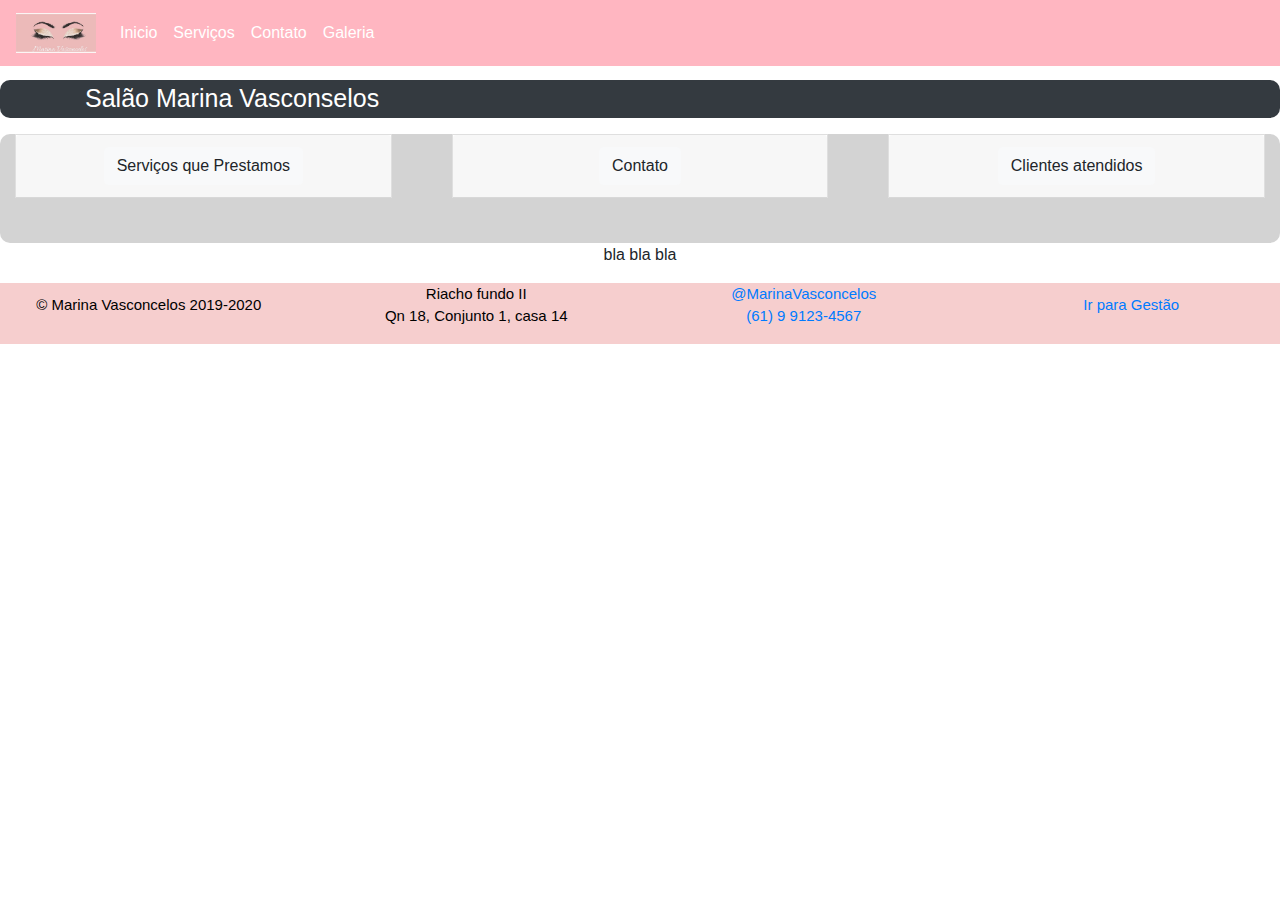
<file: src/main/webapp/Site/index.html>
<!DOCTYPE html>
<!--
To change this license header, choose License Headers in Project Properties.
To change this template file, choose Tools | Templates
and open the template in the editor.
-->
<html>
    <head>
        <title>Marina Vasconselos</title>
        <meta charset="UTF-8">
        <meta name="viewport" content="width=device-width, initial-scale=1.0">
        <link rel="icon" href="../jsp/css/salaomarina3.jpg" >
        <link href="../jsp/css/bootstrap.min.css" rel="stylesheet">         
        <link href="../jsp/css/jumbotron.css" rel="stylesheet" >
    </head>
    <body>
        <nav class="navbar navbar-expand-lg navbar-dark fixed-top" style="background-color: #FFB6C1">
            <a class="navbar-brand" href="#"><img src="../jsp/css/salaomarina3.jpg" width=80px" height="40px" alt="Será que existe um easteregg neste sistema?  use seu conhecimento para descobrir!"/></a>
            <button class="navbar-toggler" type="button" data-toggle="collapse" data-target="#navbarTogglerDemo01" aria-controls="navbarTogglerDemo01" aria-expanded="false" aria-label="Alterna navegação">
                <span class="navbar-toggler-icon"></span>
            </button>
            <div class="collapse navbar-collapse" id="navbarTogglerDemo01">

                <ul class="navbar-nav mr-auto">
                    <li class="nav-item active">
                        <a class="nav-link" href="index.html">Inicio <span class="sr-only">(current)</span></a>
                    </li>
                    <li class="nav-item active">
                        <a class="nav-link" href="Paginas/Servicos.html">Serviços</a>
                    </li>
                    <li class="nav-item active">
                        <a class="nav-link" href="/SalaoMarina/Site-Paginas-Contato">Contato</a>
                    </li>

                    <li class="nav-item active">
                        <a href="Paginas/Galeria.html" class="nav-link">Galeria </a>
                    </li>                       
                </ul>
                 
            </div>
        </nav>

        <div class="form-group">
            <br>
            <section class=" bg-dark" style="color: white; border-radius: 10px; font-size: 25px; width: 100%; height: 100%;"> 
                <div class="container">                    
                    <p>Salão Marina Vasconselos</p>                    
                </div>
            </section>
            <section class="" style="color: black; border-radius: 10px; font-size: 15px; background-color: #D3D3D3; width: 100%; height: 100%;" >

                <div class="row" style="text-align: center">
                    <div class="col-md-4">
                        <div class="container" style="width: auto">
                            <div class="accordion " id="accordionExample1"  >
                                <div class="card">
                                    <div class="card-header" id="headingOne">
                                        <h5 class="mb-auto">
                                            <button class="btn btn-light" type="button" data-toggle="collapse" data-target="#collapseOne1" aria-expanded="true" aria-controls="collapseOne">
                                                Serviços que Prestamos
                                            </button>
                                        </h5>
                                    </div>

                                    <div id="collapseOne1" class="collapse " aria-labelledby="headingOne" data-parent="#accordionExample1">
                                        <div class="card-body">
                                            <p>bla bla bla</p>
                                            <a class="btn btn-outline-info" href="#" >Ver detalhes</a>
                                        </div>
                                    </div>
                                </div>
                            </div>
                        </div>
                    </div>
                    <div class="col-md-4">
                        <div class="container" style="width: auto">
                            <div class="accordion   " id="accordionExample2"  >
                                <div class="card">
                                    <div class="card-header" id="headingOne">
                                        <h5 class="mb-auto">
                                            <button class="btn btn-light" type="button" data-toggle="collapse" data-target="#collapseOne2" aria-expanded="true" aria-controls="collapseOne">
                                                Contato 
                                            </button>
                                        </h5>
                                    </div>

                                    <div id="collapseOne2" class="collapse " aria-labelledby="headingOne" data-parent="#accordionExample2">
                                        <div class="card-body">
                                            <p>Entre em contato conosco para tirar duvidas sobre os serviços prestados e agendamentos</p>
                                            <a class="btn btn-outline-info" href="/SalaoMarina/Site-Paginas-Contato" >Ver detalhes</a>
                                        </div>
                                    </div>
                                </div>
                            </div>
                        </div>
                    </div>
                    <div class="col-md-4">
                        <div class="container" style="width: auto">
                            <div class="accordion   " id="accordionExample3"  >
                                <div class="card">
                                    <div class="card-header" id="headingOne">
                                        <h5 class="mb-auto">
                                            <button class="btn btn-light" type="button" data-toggle="collapse" data-target="#collapseOne3" aria-expanded="true" aria-controls="collapseOne">
                                                Clientes atendidos
                                            </button>
                                        </h5>
                                    </div>

                                    <div id="collapseOne3" class="collapse " aria-labelledby="headingOne" data-parent="#accordionExample3">
                                        <div class="card-body">
                                            <p>bla bla bla</p>
                                            <a class="btn btn-outline-info" href="#" >Ver detalhes</a>
                                        </div>
                                    </div>
                                </div>
                            </div>
                        </div>
                    </div>
                </div>
                <br>
                <br>

            </section>
            <section class="row align-content-lg-center" style="text-align: center">
                <div class="col-md-12">
                    bla bla bla
                </div>                
            </section>
        </div>


        <footer class="row align-items-sm-center"style="position: inherit; bottom: -0; font-size: 15px; text-align: center; background-color: #F6CECE; color:black">
            <p class="col-md-3">&copy; Marina Vasconcelos 2019-2020 </p>
            <p class="col-md-3">Riacho fundo II<br>Qn 18, Conjunto 1, casa 14</p>
            <p class="col-md-3"><a class="" href="/SalaoMarina/Site-Paginas-Contato" target="_blank">@MarinaVasconcelos<br>(61) 9 9123-4567</a></p>
            <p class="col-md-3"><a class="" target="_blank" href="/SalaoMarina/">Ir para Gestão</a></p>
        </footer>


        <script src="../jsp/js/jquery-3.3.1.slim.min.js"></script>
        <script src="../jsp/js/jquery-slim.min.js"></script>
        <script src="../jsp/js/popper.min.js"></script>
        <script src="../jsp/js/bootstrap.min.js"></script>
    </body>
</html>
</file>
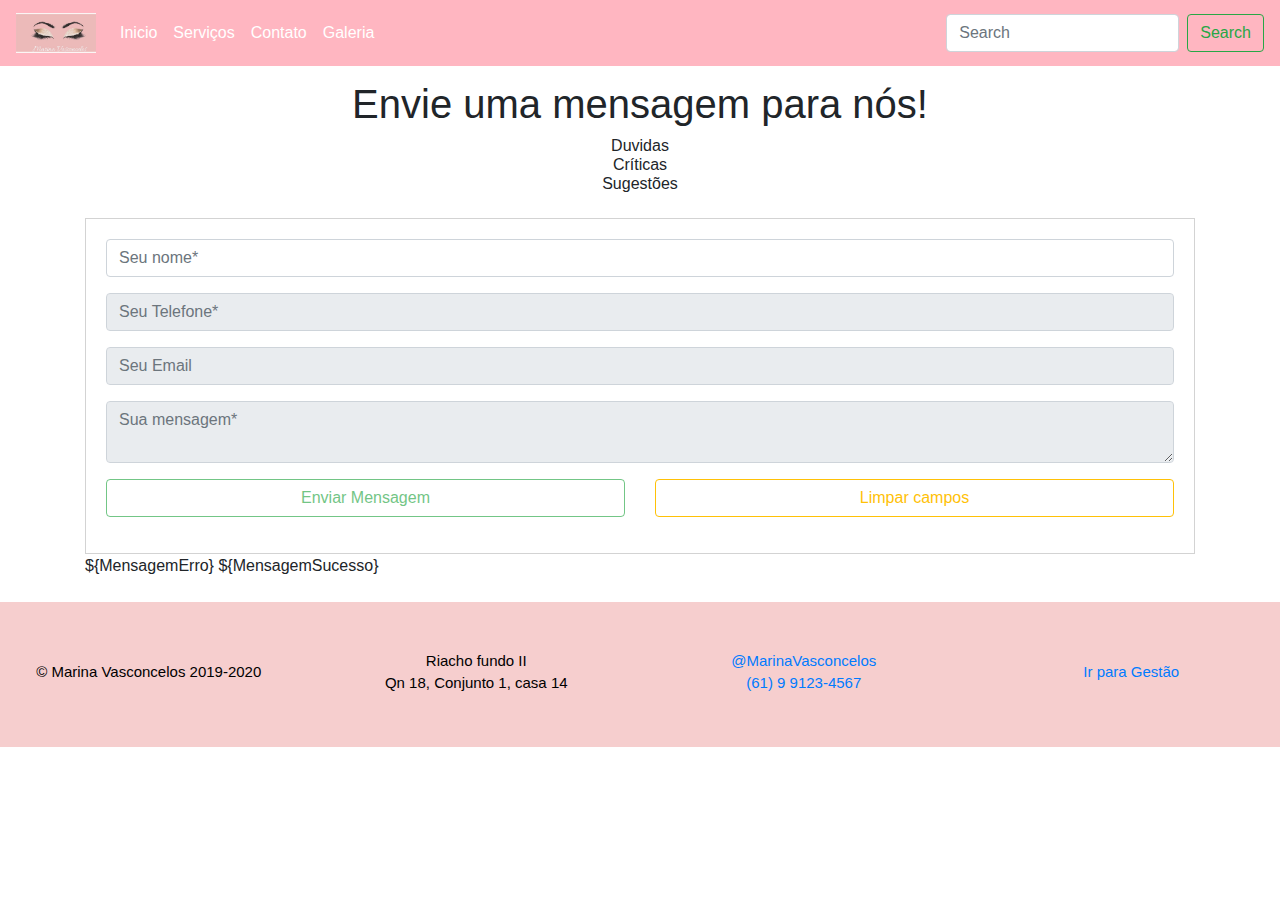
<file: src/main/webapp/Site/Paginas/Contato.html>
<!DOCTYPE html>
<!--
To change this license header, choose License Headers in Project Properties.
To change this template file, choose Tools | Templates
and open the template in the editor.
-->
<!DOCTYPE html>
<!--
To change this license header, choose License Headers in Project Properties.
To change this template file, choose Tools | Templates
and open the template in the editor.
-->
<html>
    <head>
        <title>Marina Vasconselos</title>
        <meta charset="UTF-8">
        <meta name="viewport" content="width=device-width, initial-scale=1.0">

        <!-- Custom styles for this template -->
        <link href="../css/galeria.css" rel="stylesheet">
        <link rel="icon" href="../../jsp/css/salaomarina3.jpg" >
        <link href="../../jsp/css/bootstrap.min.css" rel="stylesheet">
        <link href="../../jsp/css/jumbotron.css" rel="stylesheet" >
        <link href="../../jsp/css/modalNone.css" rel="stylesheet" >
    </head>
    <body>
        <nav class="navbar navbar-expand-md navbar-dark fixed-top" style="background-color: #FFB6C1">
            <a class="navbar-brand" href="#"><img src="../../jsp/css/salaomarina3.jpg" width=80px" height="40px" alt="Será que existe um easteregg neste sistema?  use seu conhecimento para descobrir!"/></a>
            <button class="navbar-toggler" type="button" data-toggle="collapse" data-target="#navbarsExampleDefault" aria-controls="navbarsExampleDefault" aria-expanded="false" aria-label="Toggle navigation">
                <span class="navbar-toggler-icon"></span>
            </button>

            <div class="navbar-collapse offcanvas-collapse" id="navbarsExampleDefault">
                <ul class="navbar-nav mr-auto">
                    <li class="nav-item active">
                        <a class="nav-link" href="../index.html">Inicio <span class="sr-only">(current)</span></a>
                    </li>
                    <li class="nav-item active">
                        <a class="nav-link" href="#">Serviços</a>
                    </li>
                    <li class="nav-item active">
                        <a class="nav-link" href="/SalaoMarina/Site-Paginas-Contato">Contato</a>
                    </li>
                    <li class="nav-item active">
                        <a class="nav-link" href="Galeria.html">Galeria</a>
                    </li>                    
                </ul>
                <form class="form-inline my-2 my-lg-0">
                    <input class="form-control mr-sm-2" type="text" placeholder="Search" aria-label="Search">
                    <button class="btn btn-outline-success my-2 my-sm-0"  type="submit">Search</button>
                </form>
            </div>
        </nav>

        <div class="container">
            <form class="form-signin" action="/SalaoMarina/Contato" name="enviarmensagem"  method="post">
                <br>
                <div class="form-group" style="text-align: center;">
                    <label class="h1">Envie uma mensagem para nós!</label><br>
                    <label class="h6">Duvidas<br>Críticas<br>Sugestões</label>
                </div>
                <div class="card-body" style="border: #D3D3D3 1px solid"> 
                    <div class="form-group">                        
                        <input class="form-control" type="text" name="nome" id="nome" required placeholder="Seu nome*"/>                    
                    </div>
                    <div class="form-group">

                        <input class="form-control" type="text" name="Telefone" disabled id="Telefone" required placeholder="Seu Telefone*"/>                    
                    </div>
                    <div class="form-group">                         
                        <input class="form-control" type="text" name="Email" id="Email" disabled placeholder="Seu Email"/>                    
                    </div>

                    <div class="form-group">                         
                        <textarea class="form-control" name="mensagem" id="mensagem" disabled required placeholder="Sua mensagem*"></textarea>
                    </div>
                    <div class=" form-group row">
                        <div class="col-md-6">
                            <button  type="submit" class="btn btn-outline-success form-control"  disabled id="enviar" name="enviar" >Enviar Mensagem</button>
                        </div>
                        <div class="col-md-6">
                            <button type="reset" class="btn btn-outline-warning form-control" name="reset" >Limpar campos</button>
                        </div>                        
                    </div> 
                </div>
                ${MensagemErro}
                ${MensagemSucesso}
                
                <div id="myModal" class="modal">
                    <!-- Modal conteudo -->
                    <div class="modal-content">                                
                        <span class="close" onclick="fechar()">&times;</span>
                        <p>Sua Mensagem foi enviada com sucesso! </p>
                        <br>
                        <div style="float: left">               
                            <input type="button" value="Ok"  id="close" name="cancelar"  class="btn btn-danger" onclick="fechar()"/>
                        </div>                                
                    </div>
                </div>    
            </form>

        </div>
        <br>
        <footer class="row align-items-lg-center"style="position: relative; bottom: -0; font-size: 15px; text-align: center; background-color: #F6CECE; color:black">
            <p class="col-md-3">&copy; Marina Vasconcelos 2019-2020 </p>
            <p class="col-md-3">Riacho fundo II<br>Qn 18, Conjunto 1, casa 14</p>
            <p class="col-md-3"><a class="" href="#" target="_blank">@MarinaVasconcelos<br>(61) 9 9123-4567</a></p>
            <p class="col-md-3"><a class="" target="_blank" href="/SalaoMarina/">Ir para Gestão</a></p>
        </footer>
        
        <script src="../../jsp/js/jquery-3.3.1.slim.min.js"></script>
        <script src="../../jsp/js/jquery-slim.min.js"></script>
        <script src="../../jsp/js/popper.min.js"></script>
        <script src="../../jsp/js/modalNone.js"></script>
        <script src="../../jsp/js/bootstrap.min.js"></script>
        <script>window.jQuery || document.write('<script src=" ../jsp/js/jquery-3.3.1.slim.min.js"><\/script>')</script>         
        <script src="../js/holder.min.js"></script>
        <script src="../js/contato.js"></script>
        <script>   
            
                 document.body.querySelector('#nome').addEventListener("input", function(){
                   var tel= document.body.querySelector('#Telefone');                   
                   tel.disabled = this.value.length >= 3 ? false:true;
                   
                });  
                document.body.querySelector('#Telefone').addEventListener("input", function(){
                   var email= document.body.querySelector('#Email');                   
                   email.disabled = this.value.length >= 9 ? false:true;
                   var tel= document.body.querySelector('#mensagem');                   
                   tel.disabled = this.value.length >= 5 ? false:true;
                   
                });
                
                document.body.querySelector('#mensagem').addEventListener("input", function(){
                   var botao = document.body.querySelector('#enviar');                   
                   botao.disabled = this.value.length >= 5 ? false:true;
                   
                });                
        </script>
    </body>
</html>
</file>
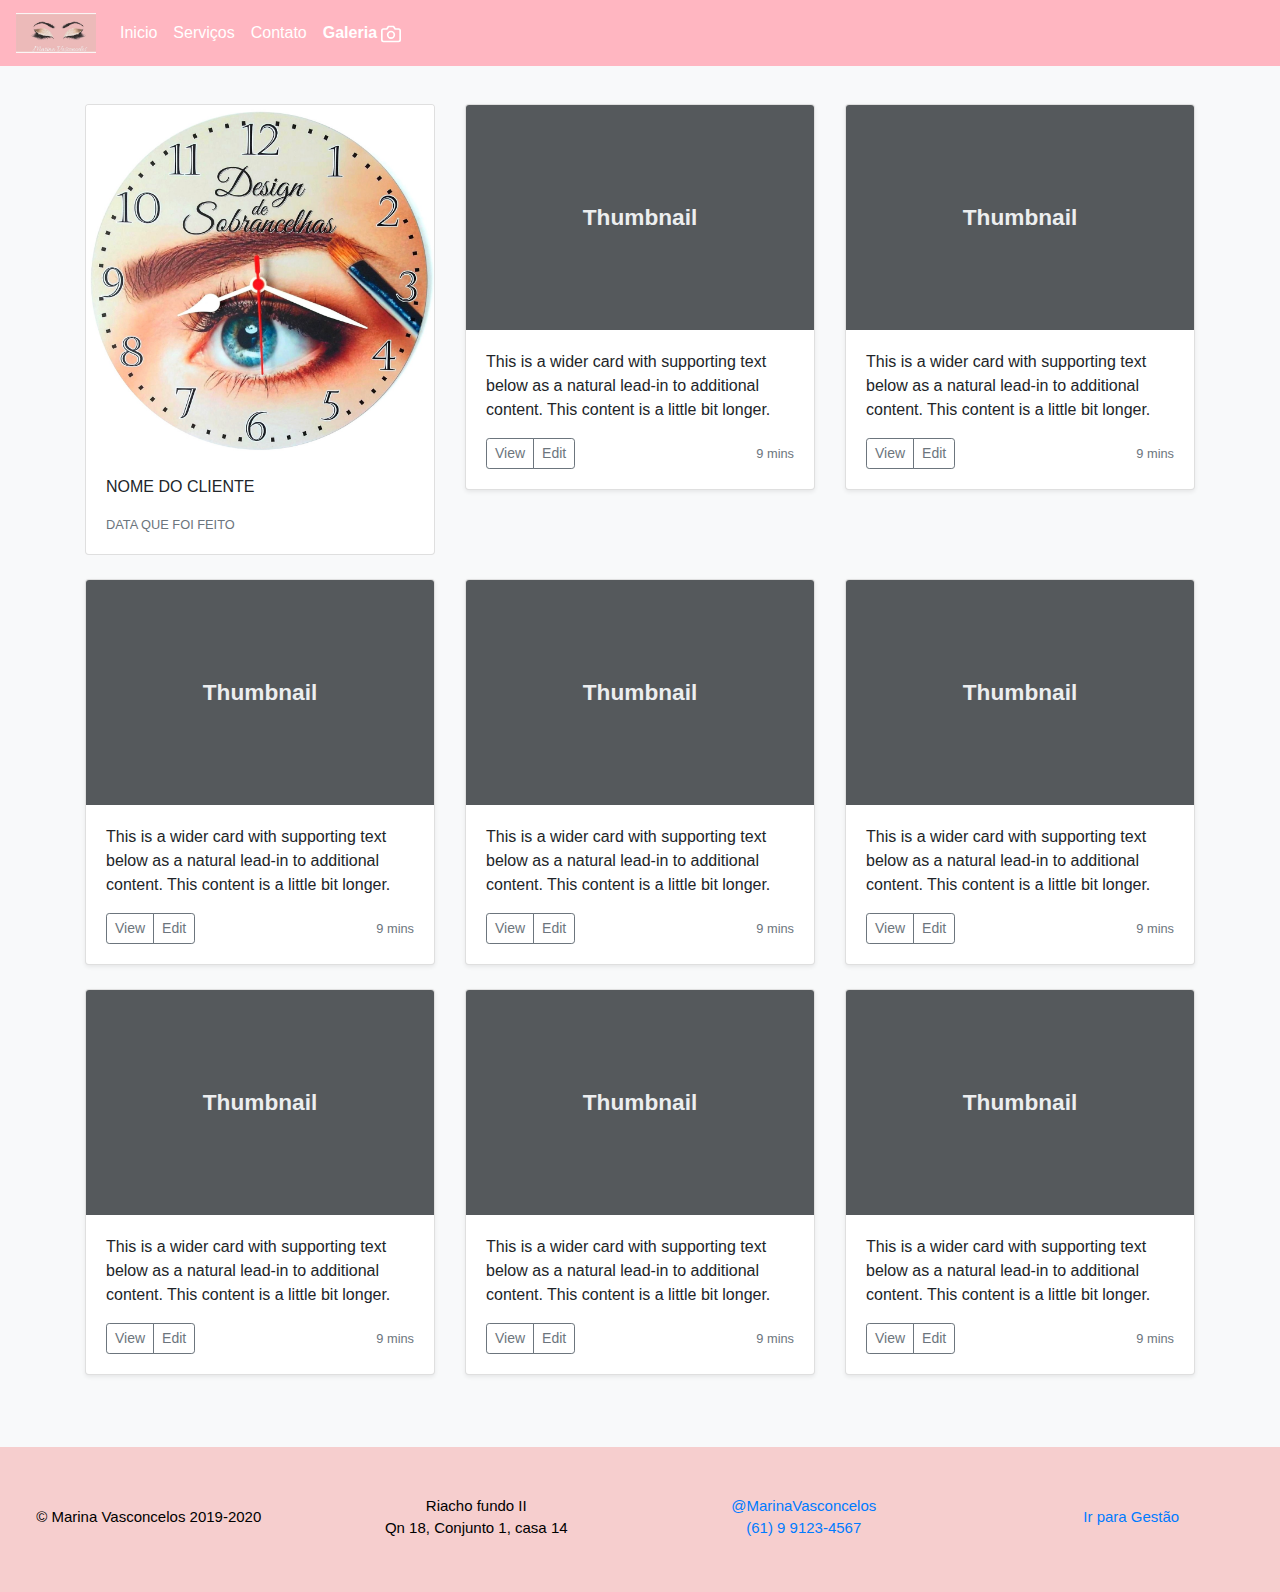
<file: src/main/webapp/Site/Paginas/Galeria.html>
<!DOCTYPE html>
<!--
To change this license header, choose License Headers in Project Properties.
To change this template file, choose Tools | Templates
and open the template in the editor.
-->
<html>
    <head>
        <title>Galeria</title>
        <meta charset="UTF-8">
        <meta name="viewport" content="width=device-width, initial-scale=1.0">

        <!-- Custom styles for this template -->
        <link rel="icon" href="../../jsp/css/salaomarina3.jpg" >
        <link href="../../jsp/css/bootstrap.min.css" rel="stylesheet">
        <link href="../../jsp/css/jumbotron.css" rel="stylesheet" >
        <link href="../css/galeria.css" rel="stylesheet">

    </head>

    <body>
        <nav class="navbar navbar-expand-lg navbar-dark fixed-top" style="background-color: #FFB6C1">
            <a class="navbar-brand" href="#"><img src="../../jsp/css/salaomarina3.jpg" width=80px" height="40px" alt="Será que existe um easteregg neste sistema?  use seu conhecimento para descobrir!"/></a>
            <button class="navbar-toggler" type="button" data-toggle="collapse" data-target="#navbarTogglerDemo01" aria-controls="navbarTogglerDemo01" aria-expanded="false" aria-label="Alterna navegação">
                <span class="navbar-toggler-icon"></span>
            </button>
            <div class="collapse navbar-collapse" id="navbarTogglerDemo01">
               
                 <ul class="navbar-nav mr-auto">
                     <li class="nav-item active">
                        <a class="nav-link" href="../index.html">Inicio <span class="sr-only">(current)</span></a>
                    </li>
                    <li class="nav-item active">
                        <a class="nav-link" href="Servicos.html">Serviços</a>
                    </li>
                    <li class="nav-item active">
                        <a class="nav-link" href="/SalaoMarina/Site-Paginas-Contato">Contato</a>
                    </li> 
                     <li class="nav-item active">

                        <a href="Galeria.html" class="nav-link">
                            <strong>Galeria</strong>
                            <svg xmlns="http://www.w3.org/2000/svg" width="20" height="20" viewBox="0 0 24 24" fill="none" stroke="currentColor" stroke-width="2" stroke-linecap="round" stroke-linejoin="round" class="mr-2"><path d="M23 19a2 2 0 0 1-2 2H3a2 2 0 0 1-2-2V8a2 2 0 0 1 2-2h4l2-3h6l2 3h4a2 2 0 0 1 2 2z"></path><circle cx="12" cy="13" r="4"></circle></svg>

                        </a>
                    </li>                       
                </ul>
                 
            </div>
        </nav>

        <main role="main"> 

            <div class="album py-5 bg-light">
                <div class="container">

                    <div class="row">
                        <div class="col-md-4">
                            <div class="card mb-4">
                                <img class="card-img-top" src="../imagens/sobrancelha.jpg" alt="Serviço concluido">
                                <div class="card-body">
                                    <p class="card-text">NOME DO CLIENTE</p>
                                    <div class="d-flex justify-content-between align-items-center">                                       
                                        <small class="text-muted">DATA QUE FOI FEITO</small>
                                    </div>
                                </div>
                            </div>
                        </div>
                        <div class="col-md-4">
                            <div class="card mb-4 shadow-sm">
                                <img class="card-img-top" data-src="holder.js/100px225?theme=thumb&bg=55595c&fg=eceeef&text=Thumbnail" alt="Card image cap">
                                <div class="card-body">
                                    <p class="card-text">This is a wider card with supporting text below as a natural lead-in to additional content. This content is a little bit longer.</p>
                                    <div class="d-flex justify-content-between align-items-center">
                                        <div class="btn-group">
                                            <button type="button" class="btn btn-sm btn-outline-secondary">View</button>
                                            <button type="button" class="btn btn-sm btn-outline-secondary">Edit</button>
                                        </div>
                                        <small class="text-muted">9 mins</small>
                                    </div>
                                </div>
                            </div>
                        </div>
                        <div class="col-md-4">
                            <div class="card mb-4 shadow-sm">
                                <img class="card-img-top" data-src="holder.js/100px225?theme=thumb&bg=55595c&fg=eceeef&text=Thumbnail" alt="Card image cap">
                                <div class="card-body">
                                    <p class="card-text">This is a wider card with supporting text below as a natural lead-in to additional content. This content is a little bit longer.</p>
                                    <div class="d-flex justify-content-between align-items-center">
                                        <div class="btn-group">
                                            <button type="button" class="btn btn-sm btn-outline-secondary">View</button>
                                            <button type="button" class="btn btn-sm btn-outline-secondary">Edit</button>
                                        </div>
                                        <small class="text-muted">9 mins</small>
                                    </div>
                                </div>
                            </div>
                        </div>

                        <div class="col-md-4">
                            <div class="card mb-4 shadow-sm">
                                <img class="card-img-top" data-src="holder.js/100px225?theme=thumb&bg=55595c&fg=eceeef&text=Thumbnail" alt="Card image cap">
                                <div class="card-body">
                                    <p class="card-text">This is a wider card with supporting text below as a natural lead-in to additional content. This content is a little bit longer.</p>
                                    <div class="d-flex justify-content-between align-items-center">
                                        <div class="btn-group">
                                            <button type="button" class="btn btn-sm btn-outline-secondary">View</button>
                                            <button type="button" class="btn btn-sm btn-outline-secondary">Edit</button>
                                        </div>
                                        <small class="text-muted">9 mins</small>
                                    </div>
                                </div>
                            </div>
                        </div>
                        <div class="col-md-4">
                            <div class="card mb-4 shadow-sm">
                                <img class="card-img-top" data-src="holder.js/100px225?theme=thumb&bg=55595c&fg=eceeef&text=Thumbnail" alt="Card image cap">
                                <div class="card-body">
                                    <p class="card-text">This is a wider card with supporting text below as a natural lead-in to additional content. This content is a little bit longer.</p>
                                    <div class="d-flex justify-content-between align-items-center">
                                        <div class="btn-group">
                                            <button type="button" class="btn btn-sm btn-outline-secondary">View</button>
                                            <button type="button" class="btn btn-sm btn-outline-secondary">Edit</button>
                                        </div>
                                        <small class="text-muted">9 mins</small>
                                    </div>
                                </div>
                            </div>
                        </div>
                        <div class="col-md-4">
                            <div class="card mb-4 shadow-sm">
                                <img class="card-img-top" data-src="holder.js/100px225?theme=thumb&bg=55595c&fg=eceeef&text=Thumbnail" alt="Card image cap">
                                <div class="card-body">
                                    <p class="card-text">This is a wider card with supporting text below as a natural lead-in to additional content. This content is a little bit longer.</p>
                                    <div class="d-flex justify-content-between align-items-center">
                                        <div class="btn-group">
                                            <button type="button" class="btn btn-sm btn-outline-secondary">View</button>
                                            <button type="button" class="btn btn-sm btn-outline-secondary">Edit</button>
                                        </div>
                                        <small class="text-muted">9 mins</small>
                                    </div>
                                </div>
                            </div>
                        </div>

                        <div class="col-md-4">
                            <div class="card mb-4 shadow-sm">
                                <img class="card-img-top" data-src="holder.js/100px225?theme=thumb&bg=55595c&fg=eceeef&text=Thumbnail" alt="Card image cap">
                                <div class="card-body">
                                    <p class="card-text">This is a wider card with supporting text below as a natural lead-in to additional content. This content is a little bit longer.</p>
                                    <div class="d-flex justify-content-between align-items-center">
                                        <div class="btn-group">
                                            <button type="button" class="btn btn-sm btn-outline-secondary">View</button>
                                            <button type="button" class="btn btn-sm btn-outline-secondary">Edit</button>
                                        </div>
                                        <small class="text-muted">9 mins</small>
                                    </div>
                                </div>
                            </div>
                        </div>
                        <div class="col-md-4">
                            <div class="card mb-4 shadow-sm">
                                <img class="card-img-top" data-src="holder.js/100px225?theme=thumb&bg=55595c&fg=eceeef&text=Thumbnail" alt="Card image cap">
                                <div class="card-body">
                                    <p class="card-text">This is a wider card with supporting text below as a natural lead-in to additional content. This content is a little bit longer.</p>
                                    <div class="d-flex justify-content-between align-items-center">
                                        <div class="btn-group">
                                            <button type="button" class="btn btn-sm btn-outline-secondary">View</button>
                                            <button type="button" class="btn btn-sm btn-outline-secondary">Edit</button>
                                        </div>
                                        <small class="text-muted">9 mins</small>
                                    </div>
                                </div>
                            </div>
                        </div>
                        <div class="col-md-4">
                            <div class="card mb-4 shadow-sm">
                                <img class="card-img-top" data-src="holder.js/100px225?theme=thumb&bg=55595c&fg=eceeef&text=Thumbnail" alt="Card image cap">
                                <div class="card-body">
                                    <p class="card-text">This is a wider card with supporting text below as a natural lead-in to additional content. This content is a little bit longer.</p>
                                    <div class="d-flex justify-content-between align-items-center">
                                        <div class="btn-group">
                                            <button type="button" class="btn btn-sm btn-outline-secondary">View</button>
                                            <button type="button" class="btn btn-sm btn-outline-secondary">Edit</button>
                                        </div>
                                        <small class="text-muted">9 mins</small>
                                    </div>
                                </div>
                            </div>
                        </div>
                    </div>
                </div>
            </div>

        </main>

         <footer class="row align-items-sm-center"style="position: inherit; bottom: -0; font-size: 15px; text-align: center; background-color: #F6CECE; color:black">
            <p class="col-md-3">&copy; Marina Vasconcelos 2019-2020 </p>
            <p class="col-md-3">Riacho fundo II<br>Qn 18, Conjunto 1, casa 14</p>
            <p class="col-md-3"><a class="" href="/SalaoMarina/Site-Paginas-Contato" target="_blank">@MarinaVasconcelos<br>(61) 9 9123-4567</a></p>
            <p class="col-md-3"><a class="" target="_blank" href="/SalaoMarina/">Ir para Gestão</a></p>
        </footer>


        <!-- Bootstrap core JavaScript
        ================================================== -->
        <!-- Placed at the end of the document so the pages load faster -->
        <script src="../../jsp/js/jquery-3.3.1.slim.min.js"></script>
        <script src="../../jsp/js/jquery-slim.min.js"></script>
        <script src="../../jsp/js/popper.min.js"></script>
        <script src="../../jsp/js/bootstrap.min.js"></script>
        <script>window.jQuery || document.write('<script src=" ../jsp/js/jquery-3.3.1.slim.min.js"><\/script>')</script>         
        <script src="../js/holder.min.js"></script>
    </body>
</html>
</file>
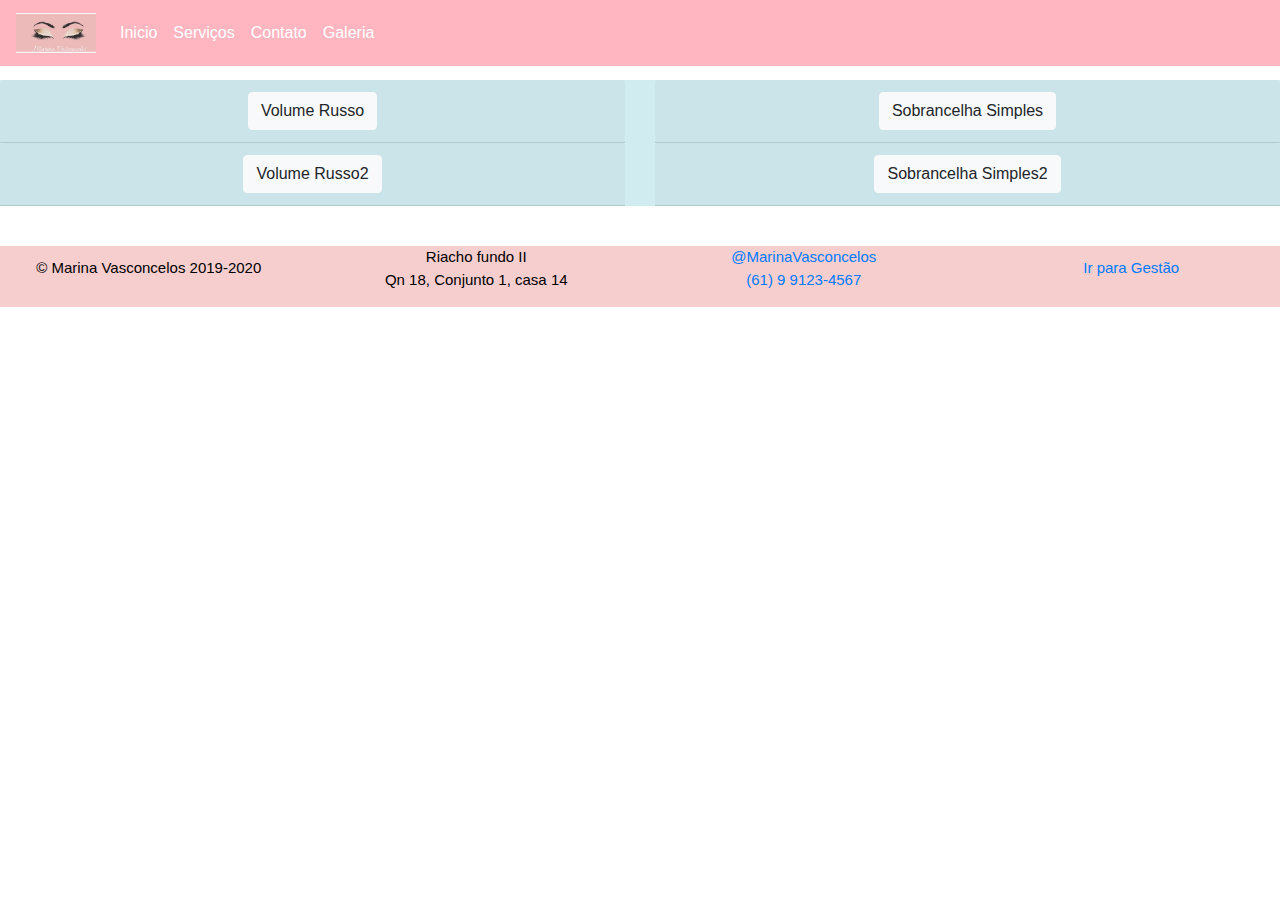
<file: src/main/webapp/Site/Paginas/Servicos.html>
<!DOCTYPE html>
<!--
To change this license header, choose License Headers in Project Properties.
To change this template file, choose Tools | Templates
and open the template in the editor.
-->
<!DOCTYPE html>
<!--
To change this license header, choose License Headers in Project Properties.
To change this template file, choose Tools | Templates
and open the template in the editor.
-->
<!DOCTYPE html>
<!--
To change this license header, choose License Headers in Project Properties.
To change this template file, choose Tools | Templates
and open the template in the editor.
-->
<html>
    <head>
        <title>Marina Vasconselos</title>
        <meta charset="UTF-8">
        <meta name="viewport" content="width=device-width, initial-scale=1.0">
        <!-- Custom styles for this template -->
        <link rel="icon" href="../../jsp/css/salaomarina3.jpg" >
        <link href="../../jsp/css/bootstrap.min.css" rel="stylesheet">
        <link href="../../jsp/css/jumbotron.css" rel="stylesheet" >
        <link href="../../jsp/css/modalNone.css" rel="stylesheet" >
    </head>
    <body>
         
            <nav class="navbar navbar-expand-lg navbar-dark fixed-top" style="background-color: #FFB6C1">
            <a class="navbar-brand" href="#"><img src="../../jsp/css/salaomarina3.jpg" width=80px" height="40px" alt="Será que existe um easteregg neste sistema?  use seu conhecimento para descobrir!"/></a>
            <button class="navbar-toggler" type="button" data-toggle="collapse" data-target="#navbarTogglerDemo01" aria-controls="navbarTogglerDemo01" aria-expanded="false" aria-label="Alterna navegação">
                <span class="navbar-toggler-icon"></span>
            </button>
            <div class="collapse navbar-collapse" id="navbarTogglerDemo01">
               
                <ul class="navbar-nav mr-auto">
                    <li class="nav-item active">
                        <a class="nav-link" href="../index.html">Inicio <span class="sr-only">(current)</span></a>
                    </li>
                    <li class="nav-item active">
                        <a class="nav-link" href="Servicos.html">Serviços</a>
                    </li>
                    <li class="nav-item active">
                        <a class="nav-link" href="/SalaoMarina/Site-Paginas-Contato">Contato</a>
                    </li>
                    <li class="nav-item active">
                        <a class="nav-link" href="Galeria.html">Galeria</a>
                    </li>                    
                </ul>
                
            </div>
        </nav>
        <br>
        <div class="form-group">
            <div class="row">
                <div class="col-6 alert-info">
                    <div style="text-align: center">
                        <div class="accordion" id="accordionExample1" >
                            <div class="card-header" id="headingOne1">
                                <button class="btn btn-light" type="button" data-toggle="collapse" data-target="#collapseOne5" aria-expanded="true" aria-controls="collapseOne">
                                    Volume Russo
                                </button>
                            </div>
                            <div id="collapseOne5" class="collapse card" aria-labelledby="headingOne1" data-parent="#accordionExample1">
                                <div class="card-body">
                                    <p>O Volume Russo é feito com ingredientes de alta qualidade e importados.</p>
                                    <a class="btn btn-outline-info" href="#" >Ver detalhes</a>
                                </div>
                            </div>
                        </div>
                    </div>
                </div>
                <div class=" col-6 alert-info">
                    <div style="text-align: center">
                        <div class="accordion   " id="accordionExample2"  >
                            <div class="card-header" id="headingOne">
                                <h5 class="mb-auto">
                                    <button class="btn btn-light" type="button" data-toggle="collapse" data-target="#collapseOne1" aria-expanded="true" aria-controls="collapseOne">
                                        Sobrancelha Simples
                                    </button>
                                </h5>
                            </div>
                            <div id="collapseOne1" class="collapse card " aria-labelledby="headingOne" data-parent="#accordionExample2">
                                <div class="card-body">
                                    <p>A sombrancelha simples é feita com ingredientes de qualidade e nacionais.</p>
                                    <a class="btn btn-outline-info" href="#" >Ver detalhes</a>
                                </div>
                            </div>
                        </div>
                    </div>
                </div>
                <div class="col-6 alert-info">
                    <div style="text-align: center">
                        <div class="accordion " id="accordionExample3"  >
                            <div class="card-header" id="headingOne">
                                <h5 class="mb-auto">
                                    <button class="btn btn-light" type="button" data-toggle="collapse" data-target="#collapseOne3" aria-expanded="true" aria-controls="collapseOne">
                                        Volume Russo2
                                    </button>
                                </h5>
                            </div>
                            <div id="collapseOne3" class="collapse card" aria-labelledby="headingOne" data-parent="#accordionExample3">
                                <div class="card-body">
                                    <p>O Volume Russo é feito com ingredientes de alta qualidade e importados.</p>
                                    <a class="btn btn-outline-info" href="#" >Ver detalhes</a>
                                </div>
                            </div>
                        </div>
                    </div>
                </div>
                <div class=" col-6 alert-info">
                    <div style="text-align: center">
                        <div class="accordion   " id="accordionExample4"  >
                            <div class="card-header" id="headingOne">
                                <h5 class="mb-auto">
                                    <button class="btn btn-light" type="button" data-toggle="collapse" data-target="#collapseOne4" aria-expanded="true" aria-controls="collapseOne">
                                        Sobrancelha Simples2
                                    </button>
                                </h5>
                            </div>
                            <div id="collapseOne4" class="collapse card" aria-labelledby="headingOne" data-parent="#accordionExample4">
                                <div class="card-body">
                                    <p>A sombrancelha simples é feita com ingredientes de qualidade e nacionais.</p>
                                    <a class="btn btn-outline-info" href="#" >Ver detalhes</a>
                                </div>
                            </div>
                        </div>
                    </div>
                </div>
            </div>
        </div>
        <br>
        <footer class="row align-items-lg-center"style="position: relative; bottom: -0; font-size: 15px; text-align: center; background-color: #F6CECE; color:black">
            <p class="col-md-3">&copy; Marina Vasconcelos 2019-2020 </p>
            <p class="col-md-3">Riacho fundo II<br>Qn 18, Conjunto 1, casa 14</p>
            <p class="col-md-3"><a class="" href="/SalaoMarina/Site-Paginas-Contato" target="_blank">@MarinaVasconcelos<br>(61) 9 9123-4567</a></p>
            <p class="col-md-3"><a class="" target="_blank" href="/SalaoMarina/">Ir para Gestão</a></p>
        </footer>

        <script src="../../jsp/js/jquery-3.3.1.slim.min.js"></script>
        <script src="../../jsp/js/jquery-slim.min.js"></script>
        <script src="../../jsp/js/popper.min.js"></script>
        <script src="../../jsp/js/modalNone.js"></script>
        <script src="../../jsp/js/bootstrap.min.js"></script>
        <script>window.jQuery || document.write('<script src=" ../jsp/js/jquery-3.3.1.slim.min.js"><\/script>')</script>         
        <script src="../js/holder.min.js"></script>

    </body>
</html>
</file>
<file: src/main/webapp/jsp/css/jumbotron.css>
/* Move down content because we have a fixed navbar that is 3.5rem tall */
body {
  padding-top: 3.5rem;
}
</file>
<file: src/main/webapp/Site/css/galeria.css>
:root {
  --jumbotron-padding-y: 3rem;
}

.jumbotron {
  padding-top: var(--jumbotron-padding-y);
  padding-bottom: var(--jumbotron-padding-y);
  margin-bottom: 0;
  background-color: #fff;
}
@media (min-width: 768px) {
  .jumbotron {
    padding-top: calc(var(--jumbotron-padding-y) * 2);
    padding-bottom: calc(var(--jumbotron-padding-y) * 2);
  }
}

.jumbotron p:last-child {
  margin-bottom: 0;
}

.jumbotron-heading {
  font-weight: 300;
}

.jumbotron .container {
  max-width: 40rem;
}

footer {
  padding-top: 3rem;
  padding-bottom: 3rem;
}

footer p {
  margin-bottom: .25rem;
}
</file>
<file: src/main/webapp/jsp/css/modalNone.css>
/*
To change this license header, choose License Headers in Project Properties.
To change this template file, choose Tools | Templates
and open the template in the editor.
*/
/* 
    Created on : 07/01/2020, 00:45:18
    Author     : gustavo
*/

/*
To change this license header, choose License Headers in Project Properties.
To change this template file, choose Tools | Templates
and open the template in the editor.
*/
/* 
    Created on : 10/08/2019, 21:32:51
    Author     : gustavo
*/

/* The Modal (background) */
.modal{
  display: none; /* Hidden by default */
  position: fixed; /* Stay in place */
  z-index: 1; /* Sit on top */
  padding-top: 100px; /* Location of the box */
  left: 0;
  top: 0;
  width: 100%; /* Full width */
  height: 100%; /* Full height */
  overflow: auto; /* Enable scroll if needed */
  text-align: center; 
  background-color: rgba(0,0,0,0.4); /* Black w/ opacity */
}

/* Modal Content */
.modal-content {
  background-color: #fff;
  margin: auto;
  padding: 20px;
  border: 1px solid #888;
  width: 100%; 
  border-radius: 20px;
}

/* The Close Button */
.close {
   
  color: #aaaaaa;
  
  font-size: 28px;
  font-weight: bold;
}

.close:hover, close:focus{
  color: #000;
  text-decoration: none;
  cursor: pointer;
}
.mensagem{
    color:#0b2e13;
    background-color: #e2e6ea;
   
}
  .p{
    font-size: 30px;
    }
</file>
